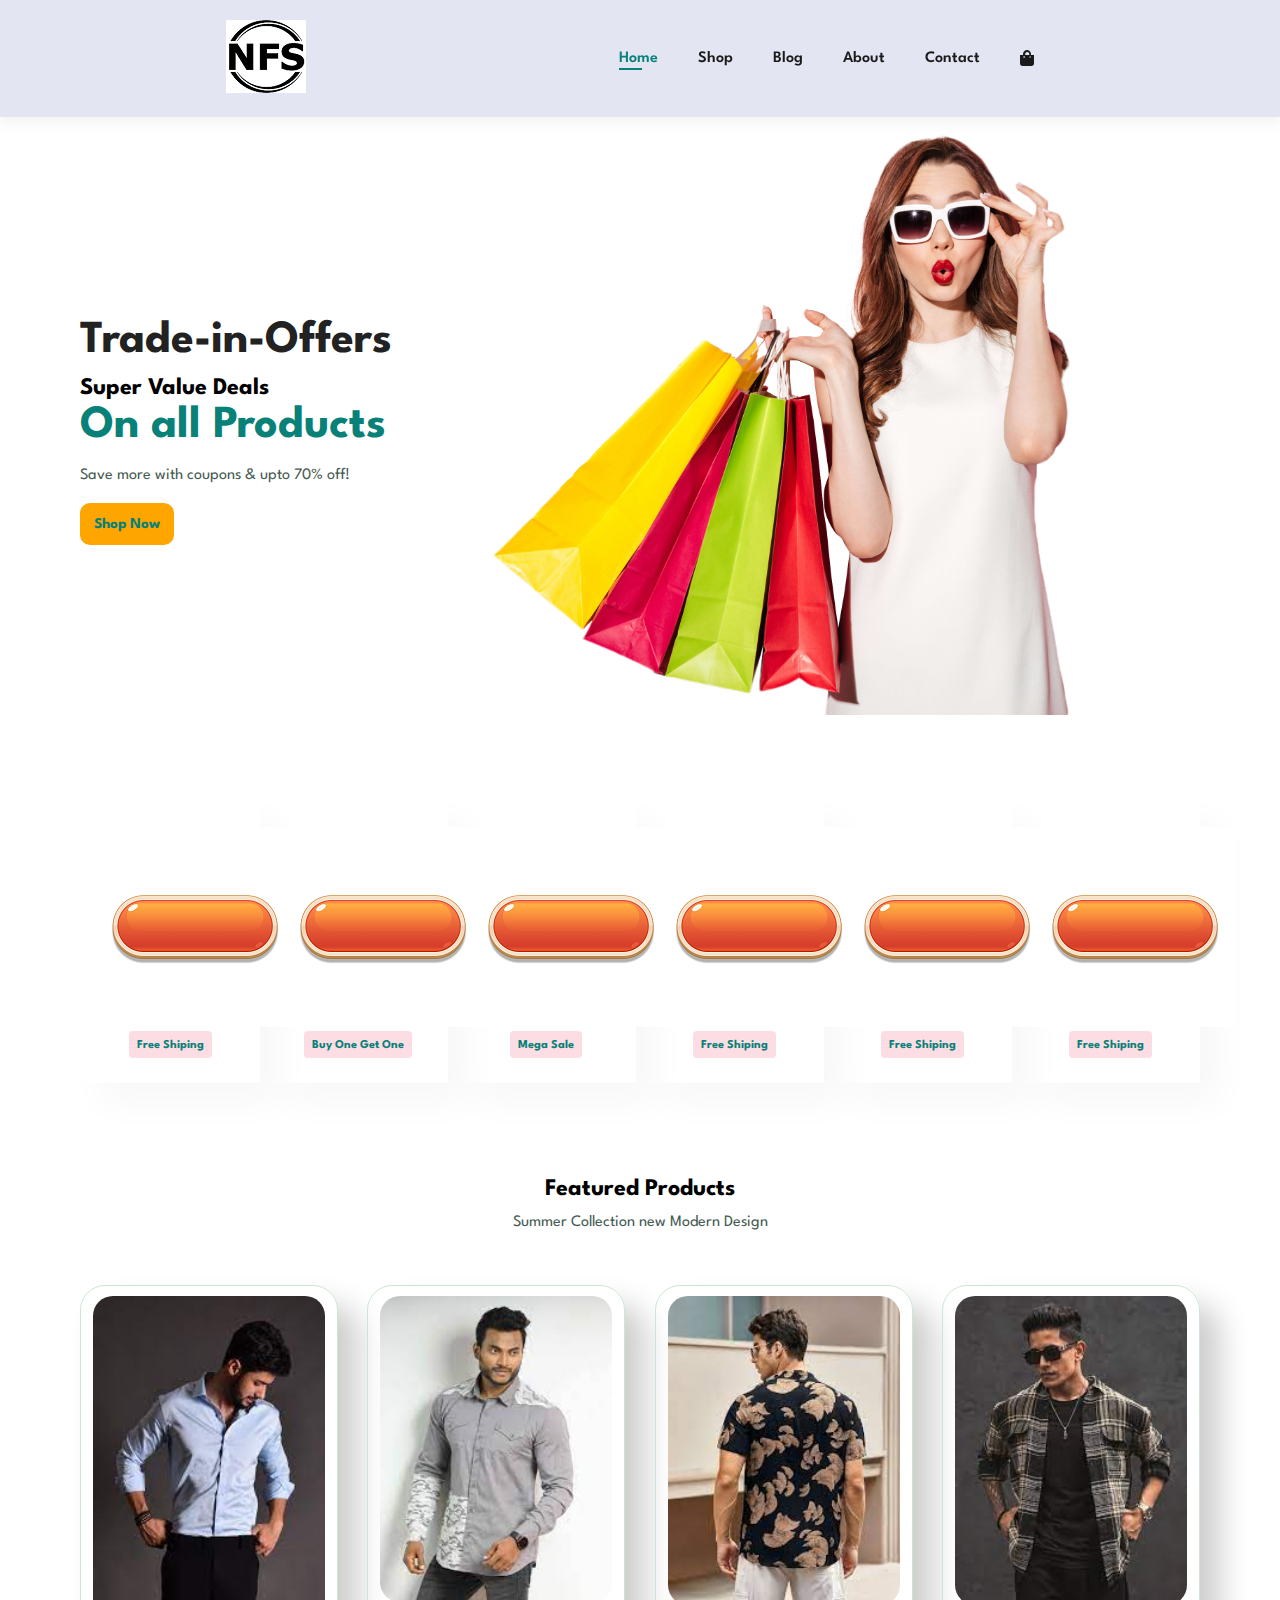
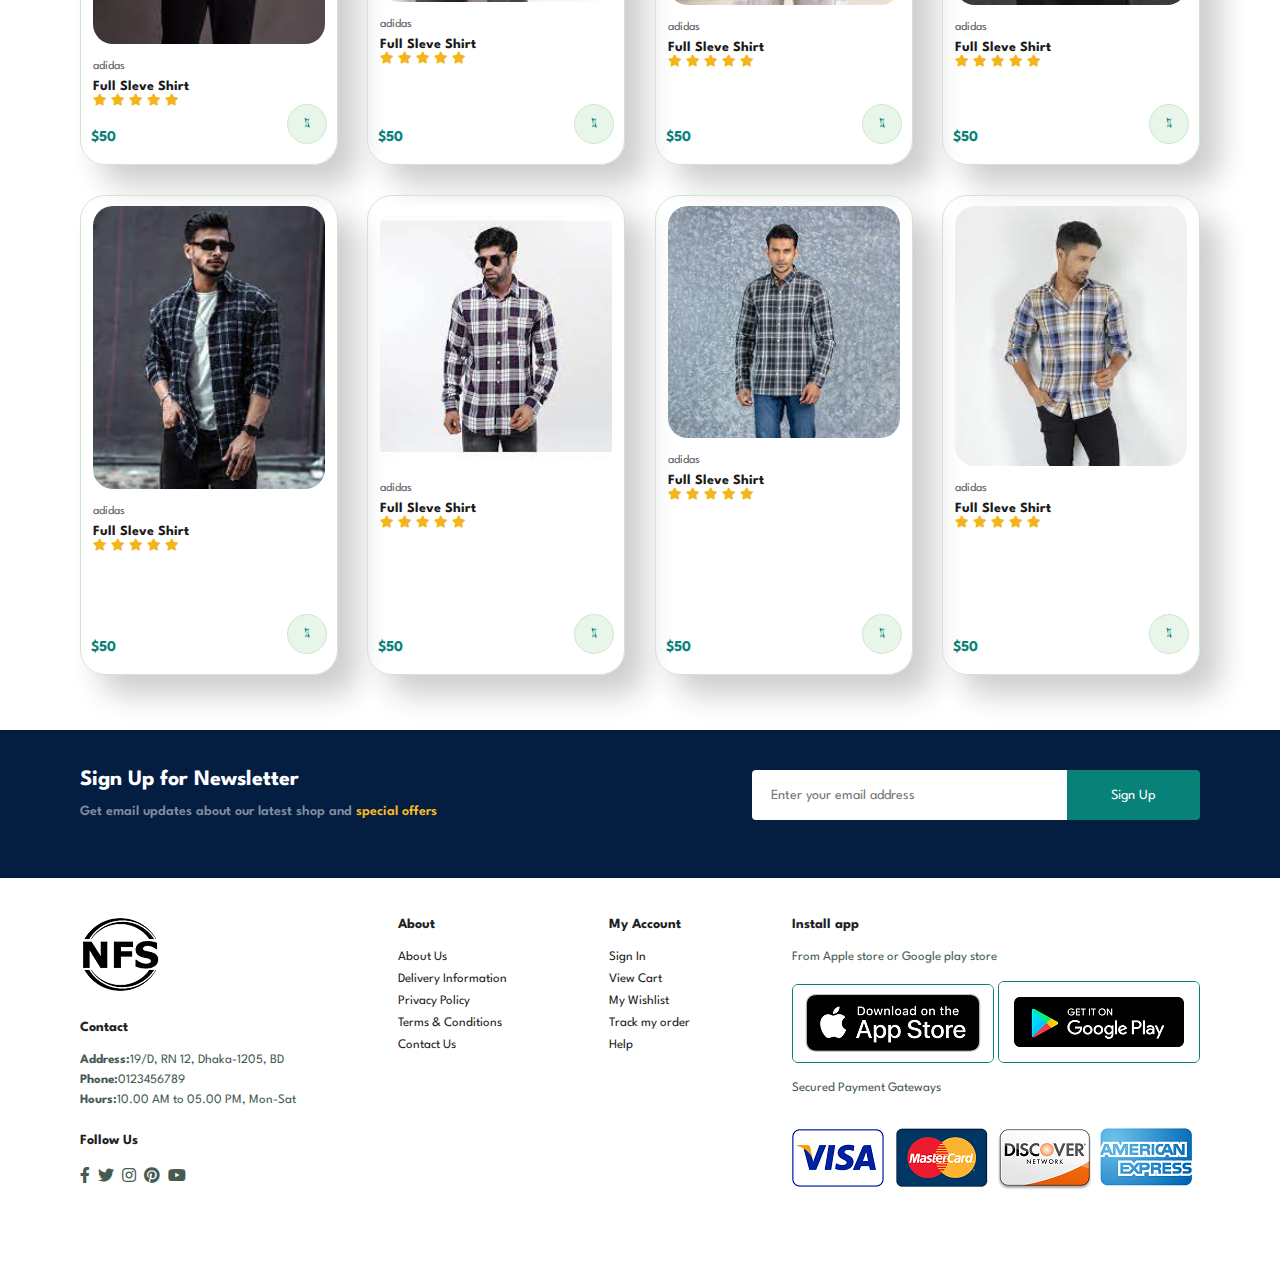
<file: e-Commerce/index.html>
<!DOCTYPE html>
<html lang="en">
<head>
    <meta charset="UTF-8">
    <meta http-equiv="X-UA-Compatible" content="IE=edge">
    <meta name="viewport" content="width=device-width, initial-scale=1.0">
    <link rel="stylesheet" href="style.css">
    <link rel="stylesheet" href="http://pro.fontawesome.com/releases/v5.10.0/css/all.css">
    <title>e-Commerce</title>
</head>
<body>
    <section id="header">
        <a href="#"><img src="img/NFS Logo 250X150.png" class="logo" alt=""></a>

        <div>
            <ul id="navbar">
                <li><a class="active" href="index.html">Home</a></li>
                <li><a href="shop.html">Shop</a></li>
                <li><a href="blog.html">Blog</a></li>
                <li><a href="about.html">About</a></li>
                <li><a href="contact.html">Contact</a></li>
                <li><a href="cart.html"><i class="fa fa-shopping-bag" aria-hidden="true"></i></a></li>
            </ul>
        </div>
    </section>

    <section id="hero">
        <h4>Trade-in-Offers</h4>
        <h2>Super Value Deals</h2>
        <h1>On all Products</h1>
        <p>Save more with coupons & upto 70% off!</p>
        <button>Shop Now</button>
    </section>

    <section id="feature" class="section-p1">
        <div class="fe-box">
            <img src="img/button.png" alt="">
            <h6>Free Shiping</h6>
        </div>
        <div class="fe-box">
            <img src="img/button.png" alt="">
            <h6>Buy One Get One</h6>
        </div>
        <div class="fe-box">
            <img src="img/button.png" alt="">
            <h6>Mega Sale</h6>
        </div>
        <div class="fe-box">
            <img src="img/button.png" alt="">
            <h6>Free Shiping</h6>
        </div>
        <div class="fe-box">
            <img src="img/button.png" alt="">
            <h6>Free Shiping</h6>
        </div>
        <div class="fe-box">
            <img src="img/button.png" alt="">
            <h6>Free Shiping</h6>
        </div>
    </section>

    <section id="product1" class="section-p1">
        <h2>Featured Products</h2>
        <p>Summer Collection new Modern Design</p>
        <div class="pro-container">
            <div class="pro">
                <img src="img/p8.jpg" alt="">
                <div class="des">
                    <span>adidas</span>
                    <h5>Full Sleve Shirt</h5>
                    <div class="star">
                        <i class="fas fa-star"></i>
                        <i class="fas fa-star"></i>
                        <i class="fas fa-star"></i>
                        <i class="fas fa-star"></i>
                        <i class="fas fa-star"></i>
                    </div>
                    <h4>$50</h4>
                </div>
                <a href="#"><i class="fal fa-shopping-cart cart"></i></a>
            </div>
            <div class="pro">
                <img src="img/p2.jpg" alt="">
                <div class="des">
                    <span>adidas</span>
                    <h5>Full Sleve Shirt</h5>
                    <div class="star">
                        <i class="fas fa-star"></i>
                        <i class="fas fa-star"></i>
                        <i class="fas fa-star"></i>
                        <i class="fas fa-star"></i>
                        <i class="fas fa-star"></i>
                    </div>
                    <h4>$50</h4>
                </div>
                <a href="#"><i class="fal fa-shopping-cart cart"></i></a>
            </div><div class="pro">
                <img src="img/p3.jpg" alt="">
                <div class="des">
                    <span>adidas</span>
                    <h5>Full Sleve Shirt</h5>
                    <div class="star">
                        <i class="fas fa-star"></i>
                        <i class="fas fa-star"></i>
                        <i class="fas fa-star"></i>
                        <i class="fas fa-star"></i>
                        <i class="fas fa-star"></i>
                    </div>
                    <h4>$50</h4>
                </div>
                <a href="#"><i class="fal fa-shopping-cart cart"></i></a>
            </div><div class="pro">
                <img src="img/p4.jpg" alt="">
                <div class="des">
                    <span>adidas</span>
                    <h5>Full Sleve Shirt</h5>
                    <div class="star">
                        <i class="fas fa-star"></i>
                        <i class="fas fa-star"></i>
                        <i class="fas fa-star"></i>
                        <i class="fas fa-star"></i>
                        <i class="fas fa-star"></i>
                    </div>
                    <h4>$50</h4>
                </div>
                <a href="#"><i class="fal fa-shopping-cart cart"></i></a>
            </div><div class="pro">
                <img src="img/p5.jpg" alt="">
                <div class="des">
                    <span>adidas</span>
                    <h5>Full Sleve Shirt</h5>
                    <div class="star">
                        <i class="fas fa-star"></i>
                        <i class="fas fa-star"></i>
                        <i class="fas fa-star"></i>
                        <i class="fas fa-star"></i>
                        <i class="fas fa-star"></i>
                    </div>
                    <h4>$50</h4>
                </div>
                <a href="#"><i class="fal fa-shopping-cart cart"></i></a>
            </div><div class="pro">
                <img src="img/p6.jpg" alt="">
                <div class="des">
                    <span>adidas</span>
                    <h5>Full Sleve Shirt</h5>
                    <div class="star">
                        <i class="fas fa-star"></i>
                        <i class="fas fa-star"></i>
                        <i class="fas fa-star"></i>
                        <i class="fas fa-star"></i>
                        <i class="fas fa-star"></i>
                    </div>
                    <h4>$50</h4>
                </div>
                <a href="#"><i class="fal fa-shopping-cart cart"></i></a>
            </div><div class="pro">
                <img src="img/p7.jpg" alt="">
                <div class="des">
                    <span>adidas</span>
                    <h5>Full Sleve Shirt</h5>
                    <div class="star">
                        <i class="fas fa-star"></i>
                        <i class="fas fa-star"></i>
                        <i class="fas fa-star"></i>
                        <i class="fas fa-star"></i>
                        <i class="fas fa-star"></i>
                    </div>
                    <h4>$50</h4>
                </div>
                <a href="#"><i class="fal fa-shopping-cart cart"></i></a>
            </div><div class="pro">
                <img src="img/p1.jpg" alt="">
                <div class="des">
                    <span>adidas</span>
                    <h5>Full Sleve Shirt</h5>
                    <div class="star">
                        <i class="fas fa-star"></i>
                        <i class="fas fa-star"></i>
                        <i class="fas fa-star"></i>
                        <i class="fas fa-star"></i>
                        <i class="fas fa-star"></i>
                    </div>
                    <h4>$50</h4>
                </div>
                <a href="#"><i class="fal fa-shopping-cart cart"></i></a>
            </div>

        </div>

    </section>

    <section id="newsletter" class="section-p1">
        <div class="newstext">
            <h4>Sign Up for Newsletter</h4>
            <p>Get email updates about our latest shop and <span>special offers</span></p>
        </div>
        <div class="form">
            <input type="text" id="email" placeholder="Enter your email address">
            <button class="normal" onclick="subscriber()">Sign Up</button>
        </div>

    </section>

    <footer class="section-p1">
        <div class="col">
            <img class="logo" src="img/NFS Logo 250X150.png" alt="">
            <h4>Contact</h4>
            <p><strong>Address:</strong>19/D, RN 12, Dhaka-1205, BD</p>
            <p><strong>Phone:</strong>0123456789</p>
            <p><strong>Hours:</strong>10.00 AM to 05.00 PM, Mon-Sat</p>
            <div class="follow">
                <h4>Follow Us</h4>
                <div class="icon">
                    <i class="fab fa-facebook-f"></i>
                    <i class="fab fa-twitter"></i>
                    <i class="fab fa-instagram"></i>
                    <i class="fab fa-pinterest"></i>
                    <i class="fab fa-youtube"></i>
                </div>
            </div>
        </div>
        <div class="col">
            <h4>About</h4>
            <a href="#">About Us</a>
            <a href="#">Delivery Information</a>
            <a href="#">Privacy Policy</a>
            <a href="#">Terms & Conditions</a>
            <a href="#">Contact Us</a>
        </div>
        <div class="col">
            <h4>My Account</h4>
            <a href="#">Sign In</a>
            <a href="#">View Cart</a>
            <a href="#">My Wishlist</a>
            <a href="#">Track my order</a>
            <a href="#">Help</a>
        </div>
        <div class="col install">
            <h4>Install app</h4>
            <p>From Apple store or Google play store</p>
                <div class="row">
                    <img src="img/App Store.png" alt="">
                    <img src="img/Play Store.png" alt="">
                </div>

            <p>Secured Payment Gateways</p>
            <img src="img/Payment.png" alt="">
        </div>
    </footer>

    <script src="script.js"></script>
</body>
</html>
</file>
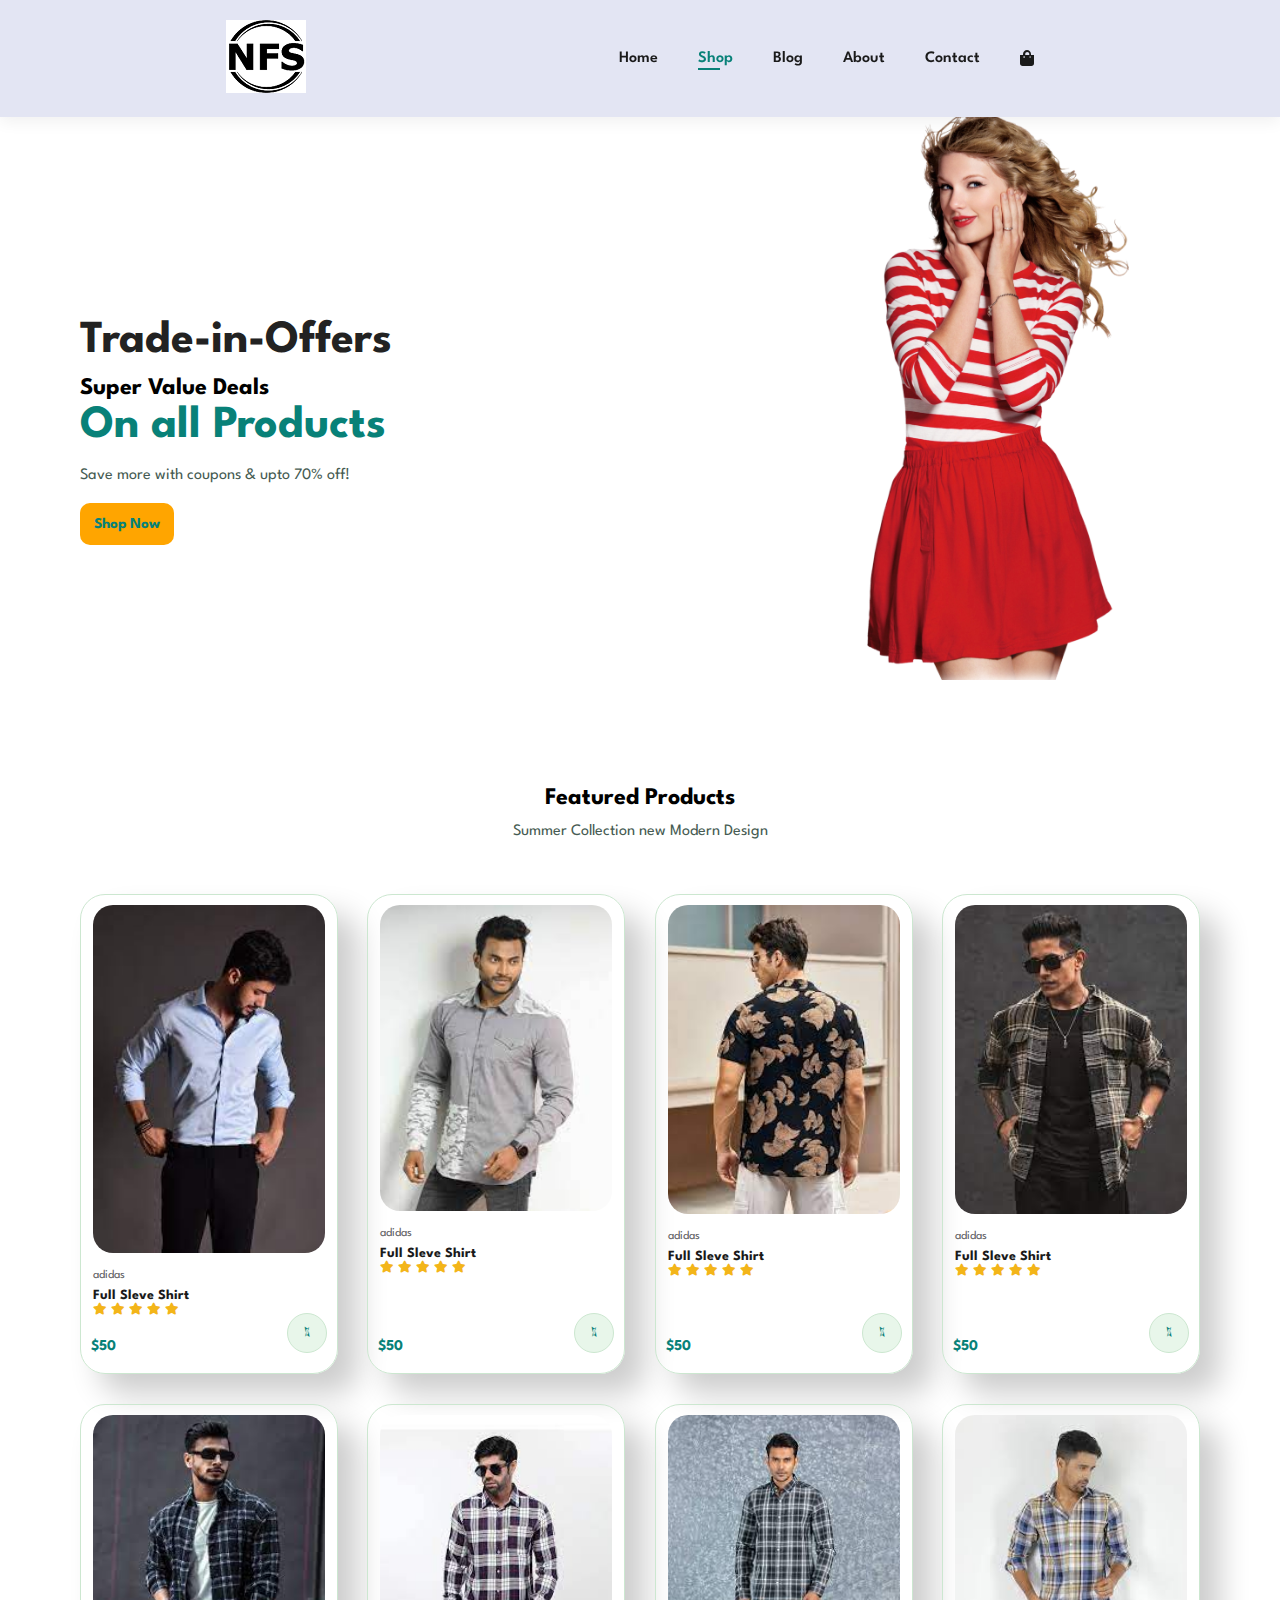
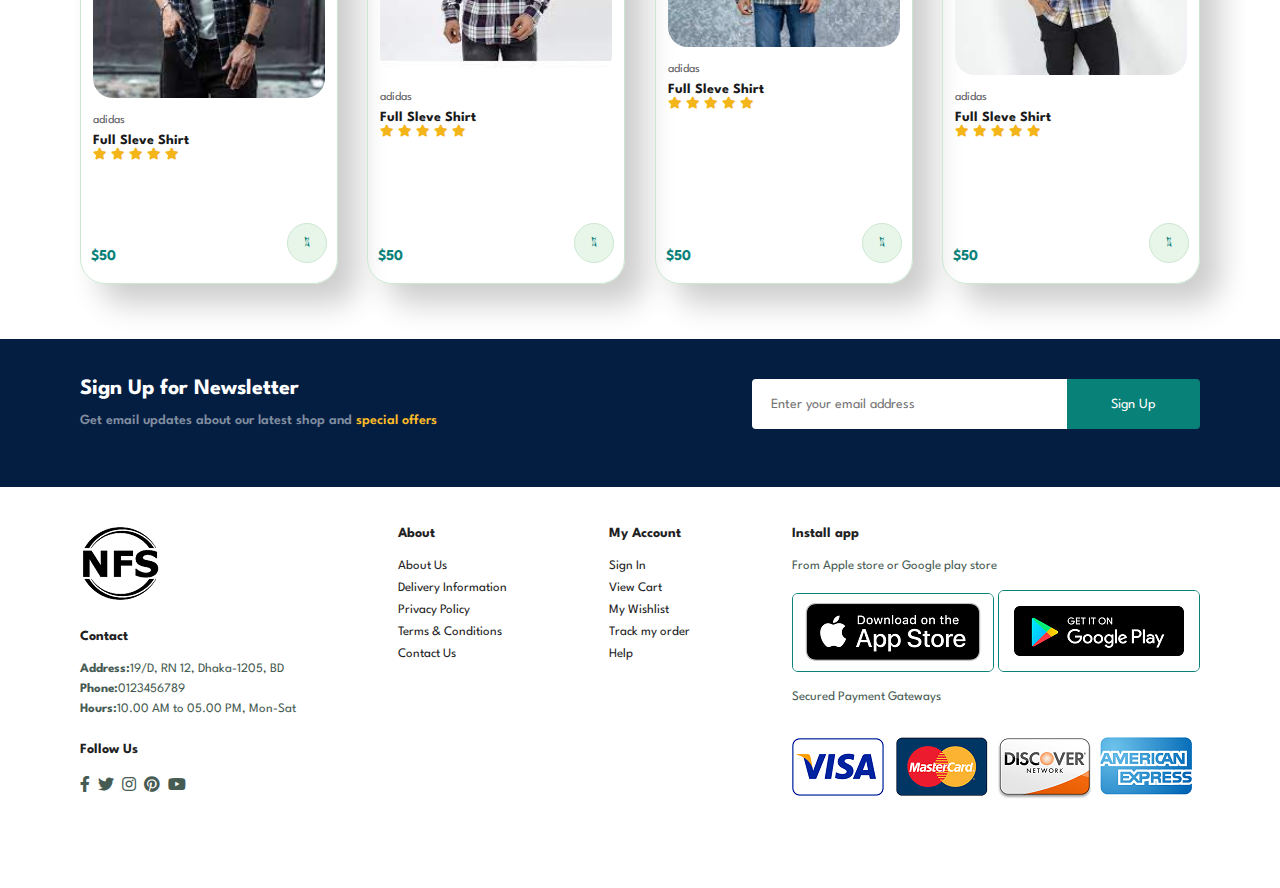
<file: e-Commerce/shop.html>
<!DOCTYPE html>
<html lang="en">
<head>
    <meta charset="UTF-8">
    <meta http-equiv="X-UA-Compatible" content="IE=edge">
    <meta name="viewport" content="width=device-width, initial-scale=1.0">
    <link rel="stylesheet" href="style.css">
    <link rel="stylesheet" href="http://pro.fontawesome.com/releases/v5.10.0/css/all.css">
    <title>Shop</title>
</head>
<body>
    <section id="header">
        <a href="#"><img src="img/NFS Logo 250X150.png" class="logo" alt=""></a>

        <div>
            <ul id="navbar">
                <li><a href="index.html">Home</a></li>
                <li><a class="active" href="shop.html">Shop</a></li>
                <li><a href="blog.html">Blog</a></li>
                <li><a href="about.html">About</a></li>
                <li><a href="contact.html">Contact</a></li>
                <li><a href="cart.html"><i class="fa fa-shopping-bag" aria-hidden="true"></i></a></li>
            </ul>
        </div>
    </section>

    <section id="shop-header">
        <h4>Trade-in-Offers</h4>
        <h2>Super Value Deals</h2>
        <h1>On all Products</h1>
        <p>Save more with coupons & upto 70% off!</p>
        <button>Shop Now</button>
    </section>

    <section id="product1" class="section-p1">
        <h2>Featured Products</h2>
        <p>Summer Collection new Modern Design</p>
        <div class="pro-container">
            <div class="pro">
                <img src="img/p8.jpg" alt="">
                <div class="des">
                    <span>adidas</span>
                    <h5>Full Sleve Shirt</h5>
                    <div class="star">
                        <i class="fas fa-star"></i>
                        <i class="fas fa-star"></i>
                        <i class="fas fa-star"></i>
                        <i class="fas fa-star"></i>
                        <i class="fas fa-star"></i>
                    </div>
                    <h4>$50</h4>
                </div>
                <a href="#"><i class="fal fa-shopping-cart cart"></i></a>
            </div>
            <div class="pro">
                <img src="img/p2.jpg" alt="">
                <div class="des">
                    <span>adidas</span>
                    <h5>Full Sleve Shirt</h5>
                    <div class="star">
                        <i class="fas fa-star"></i>
                        <i class="fas fa-star"></i>
                        <i class="fas fa-star"></i>
                        <i class="fas fa-star"></i>
                        <i class="fas fa-star"></i>
                    </div>
                    <h4>$50</h4>
                </div>
                <a href="#"><i class="fal fa-shopping-cart cart"></i></a>
            </div><div class="pro">
                <img src="img/p3.jpg" alt="">
                <div class="des">
                    <span>adidas</span>
                    <h5>Full Sleve Shirt</h5>
                    <div class="star">
                        <i class="fas fa-star"></i>
                        <i class="fas fa-star"></i>
                        <i class="fas fa-star"></i>
                        <i class="fas fa-star"></i>
                        <i class="fas fa-star"></i>
                    </div>
                    <h4>$50</h4>
                </div>
                <a href="#"><i class="fal fa-shopping-cart cart"></i></a>
            </div><div class="pro">
                <img src="img/p4.jpg" alt="">
                <div class="des">
                    <span>adidas</span>
                    <h5>Full Sleve Shirt</h5>
                    <div class="star">
                        <i class="fas fa-star"></i>
                        <i class="fas fa-star"></i>
                        <i class="fas fa-star"></i>
                        <i class="fas fa-star"></i>
                        <i class="fas fa-star"></i>
                    </div>
                    <h4>$50</h4>
                </div>
                <a href="#"><i class="fal fa-shopping-cart cart"></i></a>
            </div><div class="pro">
                <img src="img/p5.jpg" alt="">
                <div class="des">
                    <span>adidas</span>
                    <h5>Full Sleve Shirt</h5>
                    <div class="star">
                        <i class="fas fa-star"></i>
                        <i class="fas fa-star"></i>
                        <i class="fas fa-star"></i>
                        <i class="fas fa-star"></i>
                        <i class="fas fa-star"></i>
                    </div>
                    <h4>$50</h4>
                </div>
                <a href="#"><i class="fal fa-shopping-cart cart"></i></a>
            </div><div class="pro">
                <img src="img/p6.jpg" alt="">
                <div class="des">
                    <span>adidas</span>
                    <h5>Full Sleve Shirt</h5>
                    <div class="star">
                        <i class="fas fa-star"></i>
                        <i class="fas fa-star"></i>
                        <i class="fas fa-star"></i>
                        <i class="fas fa-star"></i>
                        <i class="fas fa-star"></i>
                    </div>
                    <h4>$50</h4>
                </div>
                <a href="#"><i class="fal fa-shopping-cart cart"></i></a>
            </div><div class="pro">
                <img src="img/p7.jpg" alt="">
                <div class="des">
                    <span>adidas</span>
                    <h5>Full Sleve Shirt</h5>
                    <div class="star">
                        <i class="fas fa-star"></i>
                        <i class="fas fa-star"></i>
                        <i class="fas fa-star"></i>
                        <i class="fas fa-star"></i>
                        <i class="fas fa-star"></i>
                    </div>
                    <h4>$50</h4>
                </div>
                <a href="#"><i class="fal fa-shopping-cart cart"></i></a>
            </div><div class="pro">
                <img src="img/p1.jpg" alt="">
                <div class="des">
                    <span>adidas</span>
                    <h5>Full Sleve Shirt</h5>
                    <div class="star">
                        <i class="fas fa-star"></i>
                        <i class="fas fa-star"></i>
                        <i class="fas fa-star"></i>
                        <i class="fas fa-star"></i>
                        <i class="fas fa-star"></i>
                    </div>
                    <h4>$50</h4>
                </div>
                <a href="#"><i class="fal fa-shopping-cart cart"></i></a>
            </div>

        </div>

    </section>

    <section id="newsletter" class="section-p1">
        <div class="newstext">
            <h4>Sign Up for Newsletter</h4>
            <p>Get email updates about our latest shop and <span>special offers</span></p>
        </div>
        <div class="form">
            <input type="text" id="email" placeholder="Enter your email address">
            <button class="normal" onclick="subscriber()">Sign Up</button>
        </div>

    </section>

    <footer class="section-p1">
        <div class="col">
            <img class="logo" src="img/NFS Logo 250X150.png" alt="">
            <h4>Contact</h4>
            <p><strong>Address:</strong>19/D, RN 12, Dhaka-1205, BD</p>
            <p><strong>Phone:</strong>0123456789</p>
            <p><strong>Hours:</strong>10.00 AM to 05.00 PM, Mon-Sat</p>
            <div class="follow">
                <h4>Follow Us</h4>
                <div class="icon">
                    <i class="fab fa-facebook-f"></i>
                    <i class="fab fa-twitter"></i>
                    <i class="fab fa-instagram"></i>
                    <i class="fab fa-pinterest"></i>
                    <i class="fab fa-youtube"></i>
                </div>
            </div>
        </div>
        <div class="col">
            <h4>About</h4>
            <a href="#">About Us</a>
            <a href="#">Delivery Information</a>
            <a href="#">Privacy Policy</a>
            <a href="#">Terms & Conditions</a>
            <a href="#">Contact Us</a>
        </div>
        <div class="col">
            <h4>My Account</h4>
            <a href="#">Sign In</a>
            <a href="#">View Cart</a>
            <a href="#">My Wishlist</a>
            <a href="#">Track my order</a>
            <a href="#">Help</a>
        </div>
        <div class="col install">
            <h4>Install app</h4>
            <p>From Apple store or Google play store</p>
                <div class="row">
                    <img src="img/App Store.png" alt="">
                    <img src="img/Play Store.png" alt="">
                </div>

            <p>Secured Payment Gateways</p>
            <img src="img/Payment.png" alt="">
        </div>
    </footer>

    <script src="script.js"></script>
</body>
</html>
</file>
<file: e-Commerce/style.css>
@import url('https://fonts.googleapis.com/css2?family=Spartan:wght@100;200;300;400;500;600;700;800;900&display=swap');

* {
    margin: 0;
    padding: 0;
    box-sizing: border-box;
    font-family: 'Spartan', sans-serif;
}

h1 {
    font-size: 50px;
    line-height: 64px;
    color: #222;
}

h1 {
    font-size: 46px;
    line-height: 54px;
    color: #222;
}

h4 {
    font-size: 46px;
    color: #222;
}

h6 {
    font-weight: 700;
    font-size: 12px;
}

p {
    font-size: 16px;
    color: #465b52;
    margin: 15px 0 20px 0;
}

.section-p1 {
    padding: 40px 80px;
}

.section-m1 {
    margin: 40px 0;
}

body {
    width: 100%;
}

#header {
    display: flex;
    align-items: center;
    justify-content: space-around;
    background-color: #E3E5F3;
    padding: 20px 80px;
    box-shadow: 0 5px 15px rgba(0, 0, 0, 0.06);
    z-index: 999;
    position: sticky;
    top: 0;
    left: 0;
}

#navbar {
    display: flex;
    align-items: center;
    justify-content: center;
}

#navbar li {
    list-style: none;
    padding: 0 20px;
    position: relative;
}

#navbar li a {
    text-decoration: none;
    font-size: 16px;
    font-weight: 600;
    color: #1a1a1a;
    transition: 0.3s ease;
}

#navbar li a:hover,
#navbar li a.active {
    color: #088178;
}

#navbar li a.active::after,
#navbar li a:hover::after {
    content: "";
    width: 30%;
    height: 2px;
    background: #088178;
    position: absolute;
    bottom: -4px;
    left: 20px;
}

#hero {
    background-image: url(img/hero8.png);    
    background-size: 70%;
    background-repeat: no-repeat;
    height: 70vh;
    width: 100%;
    background-position: top 0 right 0;
    padding: 0 80px;
    display: flex;
    flex-direction: column;
    align-items: flex-start;
    justify-content: center;
}

#hero h4 {
    padding-bottom: 15px;
}

#hero h1 {
     color: #088178;
}

#hero button {
    background-color: orange;
    color: #088178;
    border: 1px;
    border-radius: 10px;
    padding: 14px;
    cursor: pointer;
    font-weight: 700;
    font-size: 15px;
}

#feature {
    display: flex;
    align-items: center;
    justify-content: space-between;
    flex-wrap: wrap;

}

#feature .fe-box {
    width: 180px;
    text-align: center;
    padding: 25px 15px;
    box-shadow: 20px 20px 34px rgba(0, 0, 0, 0.03);
    border: 1px solid #cce7d0;
    border: 4px;
    margin: 15px 0;
}

#feature .fe-box:hover {
    box-shadow: 10px 10px 54px rgba(70, 62, 221, 0.1);
}

/*#feature .fe-box h6 {
    display: flex;
    align-items: center;
    justify-content: center;
}*/

#feature .fe-box h6 {
    display: inline-block;
    text-align: center;
    padding: 9px 8px 6px 8px;
    line-height: 1;
    border-radius: 4px;
    color: #088178;
    background-color: #fddde4;

}

#product1 {
    text-align: center;
}

#product1 .pro-container {
    display: flex;
    justify-content: space-between;
    padding-top: 20px;
    flex-wrap: wrap;
}

#product1 .pro {
    width: 23%;
    min-width: 250px;
    height: 480px;
    padding: 10px 12px;
    border: 1px solid #cce7d0;
    border-radius: 25px;
    cursor: pointer;
    box-shadow: 20px 20px 30px rgba(0, 0, 0, 0.2);
    margin: 15px 0;
    transition: 0.2s ease;
    position: relative;
}

#product1 .pro:hover {
    box-shadow: 20px 20px 30px rgba(0, 0, 0, 0.6);
}

#product1 .pro img {
    width: 100%;
    border-radius: 20px;
}

#product1 .pro .des {
    text-align: start;
    padding: 10px 0;
}

#product1 .pro .des span {
    color: #606063;
    font-size: 12px;
}

#product1 .pro .des h5 {
    padding-top: 7px;
    color: #1a1a1a;
    font-size: 14px;
}

#product1 .pro .des i {
    font-size: 12px;
    color: rgb(243, 181, 25);
}

#product1 .pro .des h4 {
    padding-top: 7px;
    font-size: 15px;
    font-weight: 700;
    color: #088178;
    position: absolute;
    bottom: 20px;
    left: 10px;
}

#product1 .pro .cart {
    width: 40px;
    height: 40px;
    line-height: 40px;
    border-radius: 50px;
    background-color: #e8f6ea;
    color: #088178;
    border: 1px solid #cce7d0;
    position: absolute;
    bottom: 20px;
    right: 10px;
}

#newsletter {
    display: flex;
    justify-content: space-between;
    text-align: start;
    background-color: #041e42;
}

#newsletter p span {
    color: #ffbd27;
}

#newsletter .form {
    display: flex;
    width: 40%;
}

#newsletter h4 {
    font-size: 22px;
    font-weight: 700;
    color: #fff;
}

#newsletter p {
    font-size: 14px;
    font-weight: 600;
    color: #818ea0;
}

#newsletter input {
    height: 3.125rem;
    padding: 0 1.25em;
    font-size: 14px;
    width: 100%;
    border: 1px solid transparent;
    border-radius: 4px;
    outline: none;
    border-top-right-radius: 0;
    border-bottom-right-radius: 0;
}

#newsletter button {
    height: 3.125rem;
    padding: 0 1.25em;
    font-size: 14px;
    width: 40%;
    border: 1px solid transparent;
    border-radius: 4px;
    outline: none;
    background-color: #088178;
    color: #fff;
    border-top-left-radius: 0;
    border-bottom-left-radius: 0;
}

#video .video {
    display: flex;
    justify-content: center;
    margin-top: 50px;
    margin-bottom: 50px;
}

footer {
    display: flex;
    flex-wrap: wrap;
    justify-content: space-between;
}

footer .col {
    display: flex;
    flex-wrap: wrap;
    flex-direction: column;
    align-items: flex-start;
    margin-bottom: 20px;
}

footer .logo {
    margin-bottom: 30px;
}

footer .follow {
    margin-top: 20px;
}

footer .follow i {
    color: #465b52;
    padding-right: 4px;
    cursor: pointer;
}

footer h4 {
    font-size: 14px;
    padding-bottom: 20px;
}

footer p {
    font-size: 13px;
    margin: 0 0 8px 0;
}

footer a {
    font-size: 13px;
    text-decoration: none;
    color: #222;
    margin-bottom: 10px;
}

footer .install .row img {
    border: 1px solid #088178;
    border-radius: 6px;

}

footer .install img {
    margin: 10px 0 15px 0;

}

footer .follow i:hover,
footer a:hover {
    color: #088178;
}
/*Home Page End*/

/*Shop Page Start*/

#shop-header {
    background-image: url(img/hero9.png);    
    background-size: 21%;
    background-repeat: no-repeat;
    height: 70vh;
    width: 100%;
    background-position: top 0 right 15%;
    padding: 0 80px;
    display: flex;
    flex-direction: column;
    align-items: flex-start;
    justify-content: center;
}

#shop-header h4 {
    padding-bottom: 15px;
}

#shop-header h1 {
     color: #088178;
}

#shop-header button {
    background-color: orange;
    color: #088178;
    border: 1px;
    border-radius: 10px;
    padding: 14px;
    cursor: pointer;
    font-weight: 700;
    font-size: 15px;
}

#Prodetails {
    display: flex;
    justify-content: space-between;
    flex-basis: 24%;
}

#Prodetails .singleproimg {
    width: 40%;
    margin-bottom: 20px;
}

#Prodetails .smallproimg {
    display: flex;
    justify-content: space-between;
    cursor: pointer;
}

.smallimg {
    flex-basis: 22%;
}



#Prodetails .singleprodetails {
    width: 70%;
    margin: 0px 0 40px 100px;
}

#Prodetails .singleprodetails h6{
    margin: 20px 0 20px 0px;
}

#Prodetails .singleprodetails h4{
    margin: 20px 0 20px 0px;
}

#Prodetails .singleprodetails select{
    display: block;
    margin: 20px 0 20px 0;
    padding: 10px 0 10px 0;
}

#Prodetails .singleprodetails input{
    height: 55px;
    width: 60px;
    margin: 20px 0 20px 0;
    padding: 10px 0 10px 0;
    text-align: center;
}

#Prodetails .singleprodetails input:focus{
    outline: none;
}

#Prodetails .singleprodetails button{
    margin: 10px 0 10px 10px;
    padding: 20px 10px 20px 10px;
    background-color: #088178;
    color: #fff;
    border: 1px solid #088178;
    border-radius: 4px;
    height: 55px;
    width: 150px;

}

#Prodetails .singleprodetails p {
    text-align: justify;
    line-height: 25px;
}
</file>
